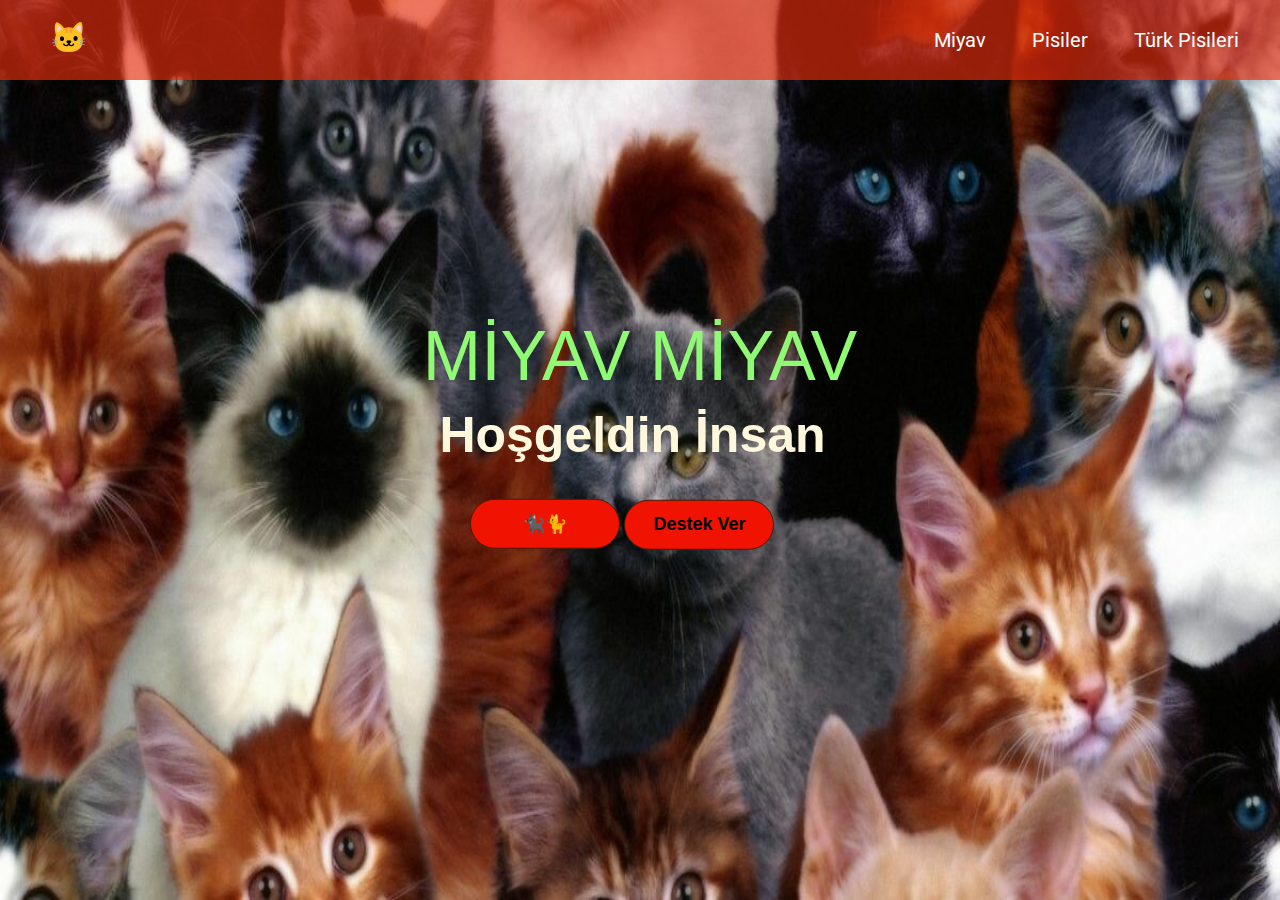
<file: index.html>
<!DOCTYPE html>
<html lang="en">
<head>
    <meta charset="UTF-8">
    <meta name="viewport" content="width=device-width, initial-scale=1.0">
    <title>🐱</title>
    <link rel="stylesheet" href="style.css">
	
</head>
<body>
    <div class="container">
        <div class="navbar">
            <div class="logo">
                <a title="CAT BREEDS" href="#">🐱</a>
            </div>
        <ul>
            <li><a title="Ana Sayfa" href="index.html">Miyav</a></li>
			<li><a title="Kedi Irkları" href="pisiler.html">Pisiler</a></li>
			<li><a title="Ankara kedisi, Van kedisi..." href="turkpisileri.html">Türk Pisileri</a></li>
        </ul>
        </div>
    <div class="center">
		<h1>MİYAV MİYAV</h1>
		<h2>Hoşgeldin İnsan</h2>
		<div class="buttons">
		<button>🐈‍⬛🐈‍</button>
			<button>Destek Ver</button>
		</div>
   </div>

		
<body></body>
<html></html>
</file>
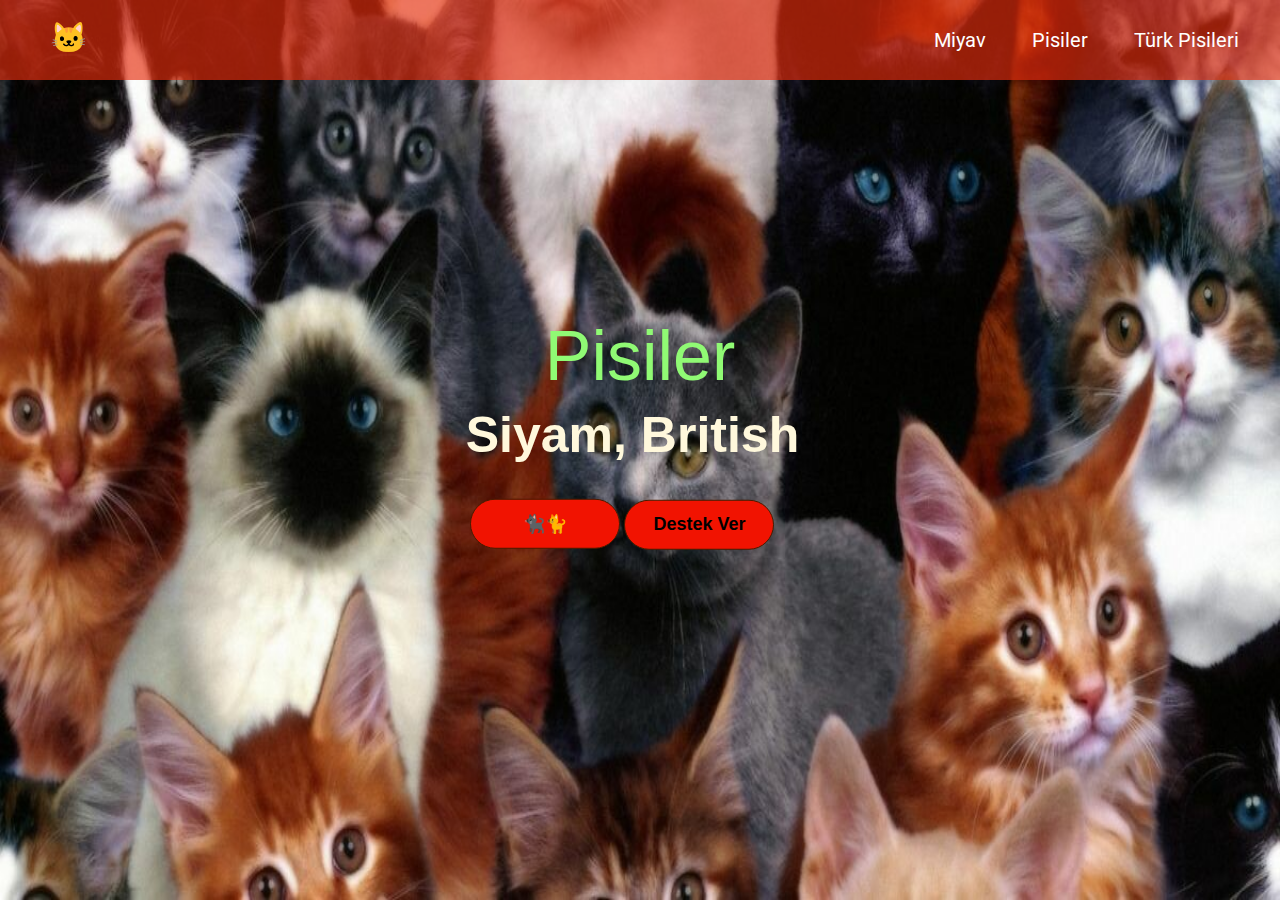
<file: pisiler.html>
<!DOCTYPE html>
<html lang="en">
<head>
    <meta charset="UTF-8">
    <meta name="viewport" content="width=device-width, initial-scale=1.0">
    <title>🐱</title>
    <link rel="stylesheet" href="style.css">
	
</head>
<body>
    <div class="container">
        <div class="navbar">
            <div class="logo">
                <a title="CAT BREEDS" href="#">🐱</a>
            </div>
        <ul>
            <li><a title="Ana Sayfa" href="index.html">Miyav</a></li>
			<li><a title="Kedi Irkları" href="pisiler.html">Pisiler</a></li>
			<li><a title="Ankara kedisi, Van kedisi..." href="turkpisileri.html">Türk Pisileri</a></li>
        </ul>
        <div class="center">
            <h1>Pisiler</h1>
            <h2>Siyam, British</h2>
            <div class="buttons">
            <button>🐈‍⬛🐈‍</button>
                <button>Destek Ver</button>
            </div>
       </div>
        </div>
   

		 
<body></body>
<html></html>
</file>
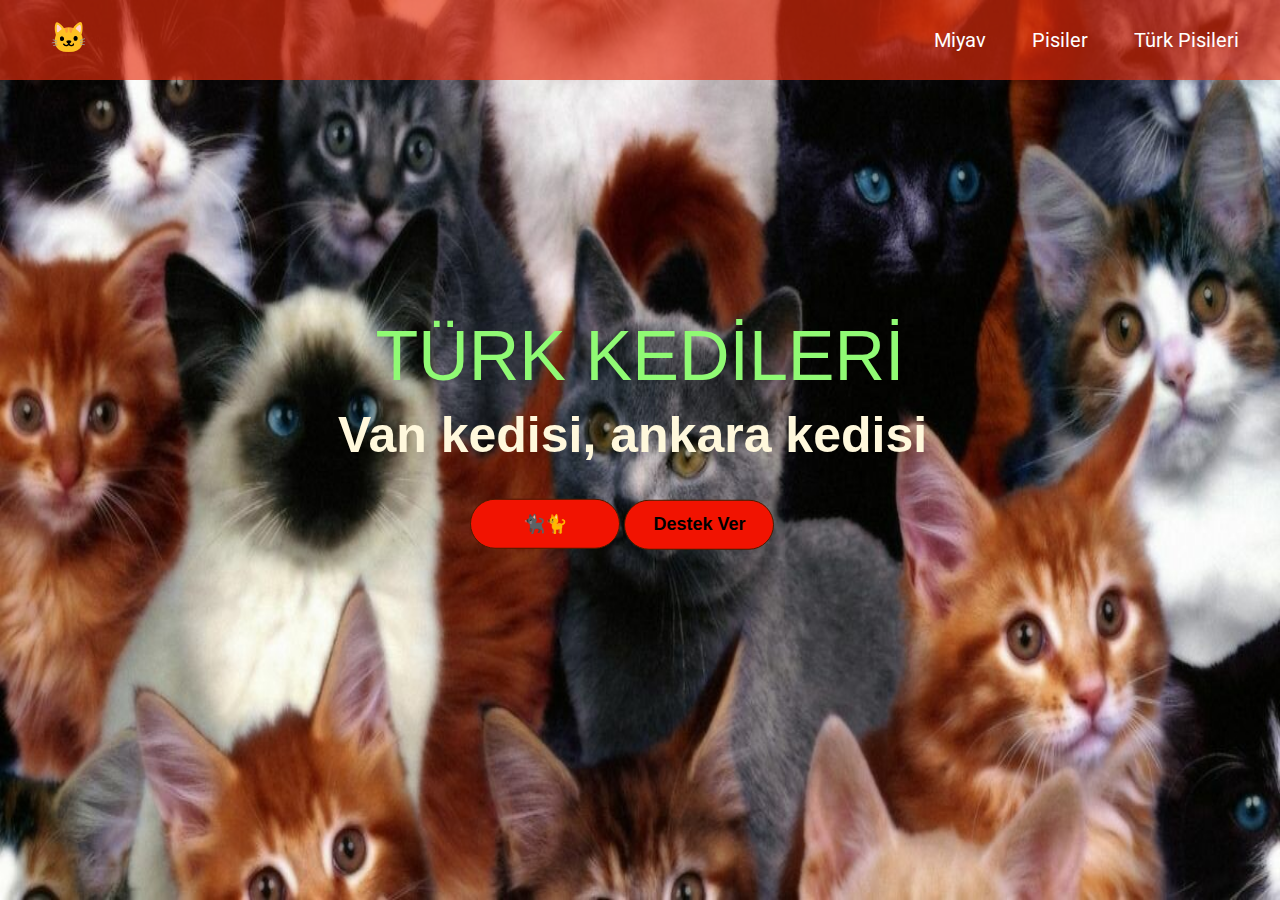
<file: turkpisileri.html>
<!DOCTYPE html>
<html lang="en">
<head>
    <meta charset="UTF-8">
    <meta name="viewport" content="width=device-width, initial-scale=1.0">
    <title>🐱</title>
    <link rel="stylesheet" href="style.css">
	
</head>
<body>
    <div class="container">
        <div class="navbar">
            <div class="logo">
                <a title="CAT BREEDS" href="#">🐱</a>
            </div>
        <ul>
            <li><a title="Ana Sayfa" href="index.html">Miyav</a></li>
			<li><a title="Kedi Irkları" href="pisiler.html">Pisiler</a></li>
			<li><a title="Ankara kedisi, Van kedisi..." href="#">Türk Pisileri</a></li>
        </ul>
        <div class="center">
            <h1>TÜRK KEDİLERİ</h1>
            <h2>Van kedisi, ankara kedisi</h2>
            <div class="buttons">
            <button>🐈‍⬛🐈‍</button>
                <button>Destek Ver</button>
            </div>
       </div>
        </div>
   

		 
<body></body>
<html></html>
</file>
<file: style.css>
@import url('https://fonts.googleapis.com/css2?family=Roboto:ital,wght@0,100;0,300;0,400;0,500;0,700;0,900;1,100;1,300;1,400;1,500;1,700;1,900&display=swap');
*{
	margin: 0;
	padding:0;
}

.container{
	background: url("miyav.jpeg");
	height: 100vh;
	background-size: 100% 100%;
	}

.container .navbar{
	width: 100%;
	height: 80px;
	background: rgba(231,45,12,0.65)
}

.navbar .logo{
	display: inline-block;
	margin-left: 50px;
	margin-top: 20px;
}

.navbar .logo a{
	text-decoration: none;
	font-size: 30px;
	font-family: Impact, Haettenschweiler, "Franklin Gothic Bold", "Arial Black", "sans-serif";
	color: antiquewhite;
}

.navbar ul{
	float: right;
	margin-right: 20px;
}

.navbar ul li{
	list-style: none;
	display: inline-block;
	margin: 0 8px;
	line-height: 80px;
	}

.navbar ul li a{
 color: white;
 text-decoration: none;
 font-size: 20px;
 padding: 6px 13px;
 font-family: roboto;
 transition: .5s;
}

.navbar ul li a.active,
.navbar ul li a:hover{
	background: #4FD846;
	border-radius: 2px;
	}

.container .center{
position: absolute;
	top: 50%;
	left: 50%; 
	transform: translate(-50%,-50%);
    font-family: "Gill Sans", "Gill Sans MT", "Myriad Pro", "DejaVu Sans Condensed", Helvetica, Arial, "sans-serif";
	user-select: none;
	}

.center h1{
	color:#90FA74;
	font-size: 70px;
	font-weight: lighter;
	width: 900px;
	text-align: center;
}

.center h2{
	color: cornsilk;
	font-size: 50px;
	font-weight: bold;
	width: 885px;
	margin-top: 10px;
	text-align: center;
}

.center .buttons{
	margin: 35px 280px;
}

.buttons button{
	height: 50px;
	width: 150px;
	font-size: 18px;
	font-weight: bold;
	background: #F11301;
	border: solid 1px #481B00;
	cursor: pointer;
	outline: none;
	border-radius: 25px;
	transition: .5s;
}

.buttons button:hover{
	background-color: #F6E1CB;
}
</file>
